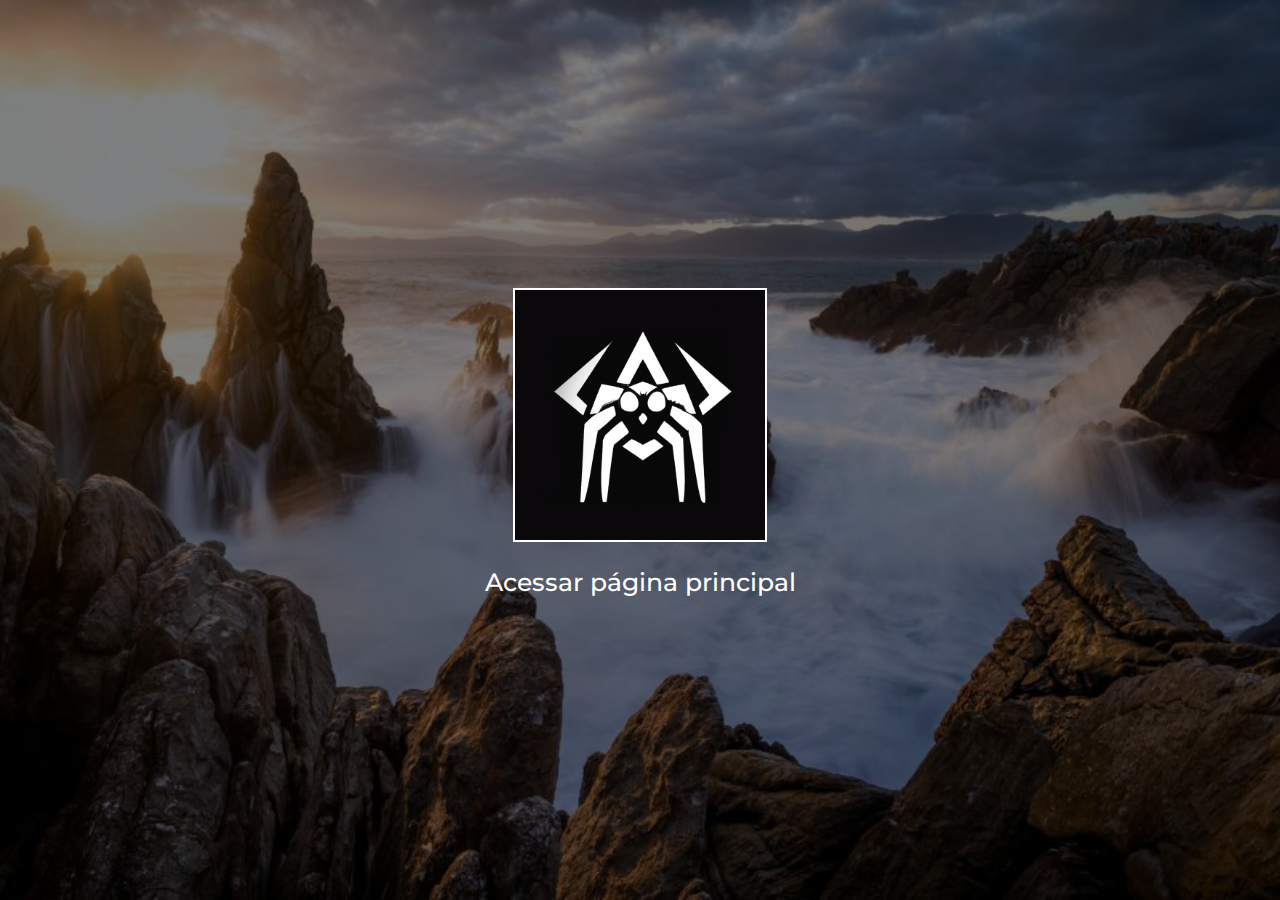
<file: src/index.html>
<!DOCTYPE html>
<html lang="en">
<head>
    <meta charset="UTF-8">
    <meta http-equiv="X-UA-Compatible" content="IE=edge">
    <meta name="viewport" content="width=device-width, initial-scale=1.0">
    <title>Início</title>
    <link rel="stylesheet" type="text/css" href="./app/assets/css/styles.css">
</head>
<body class="index">
    <div id="div1">
        <img src="./app/assets/imagens/fundo_index.jpg" id="fundo_index">
        <a href="./app/pages/pagina-principal.html">
            <img id="logo_acesso" src="./app/assets/imagens/Atticus.jpg">
            <p id="txt_inicio">Acessar página principal</p>
        </a>
    </div>
</img>
  
</body>
</html>
</file>
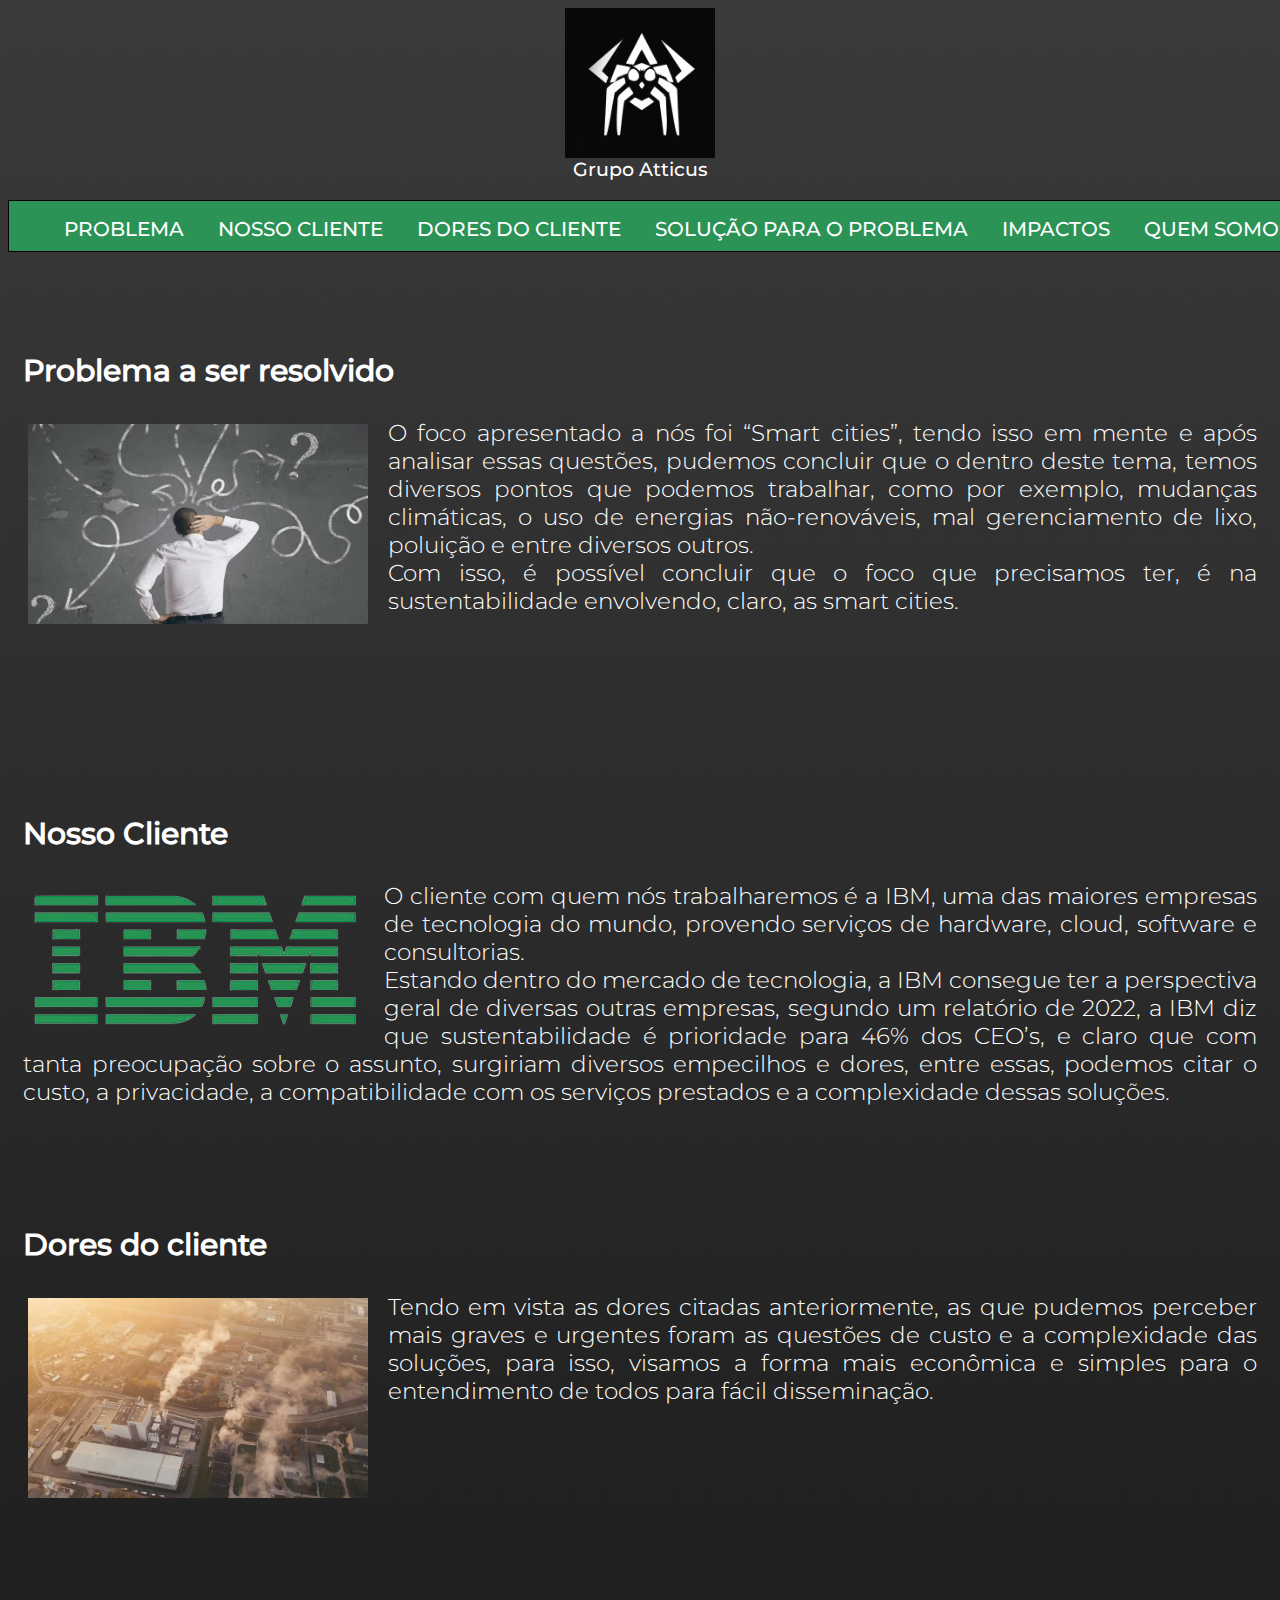
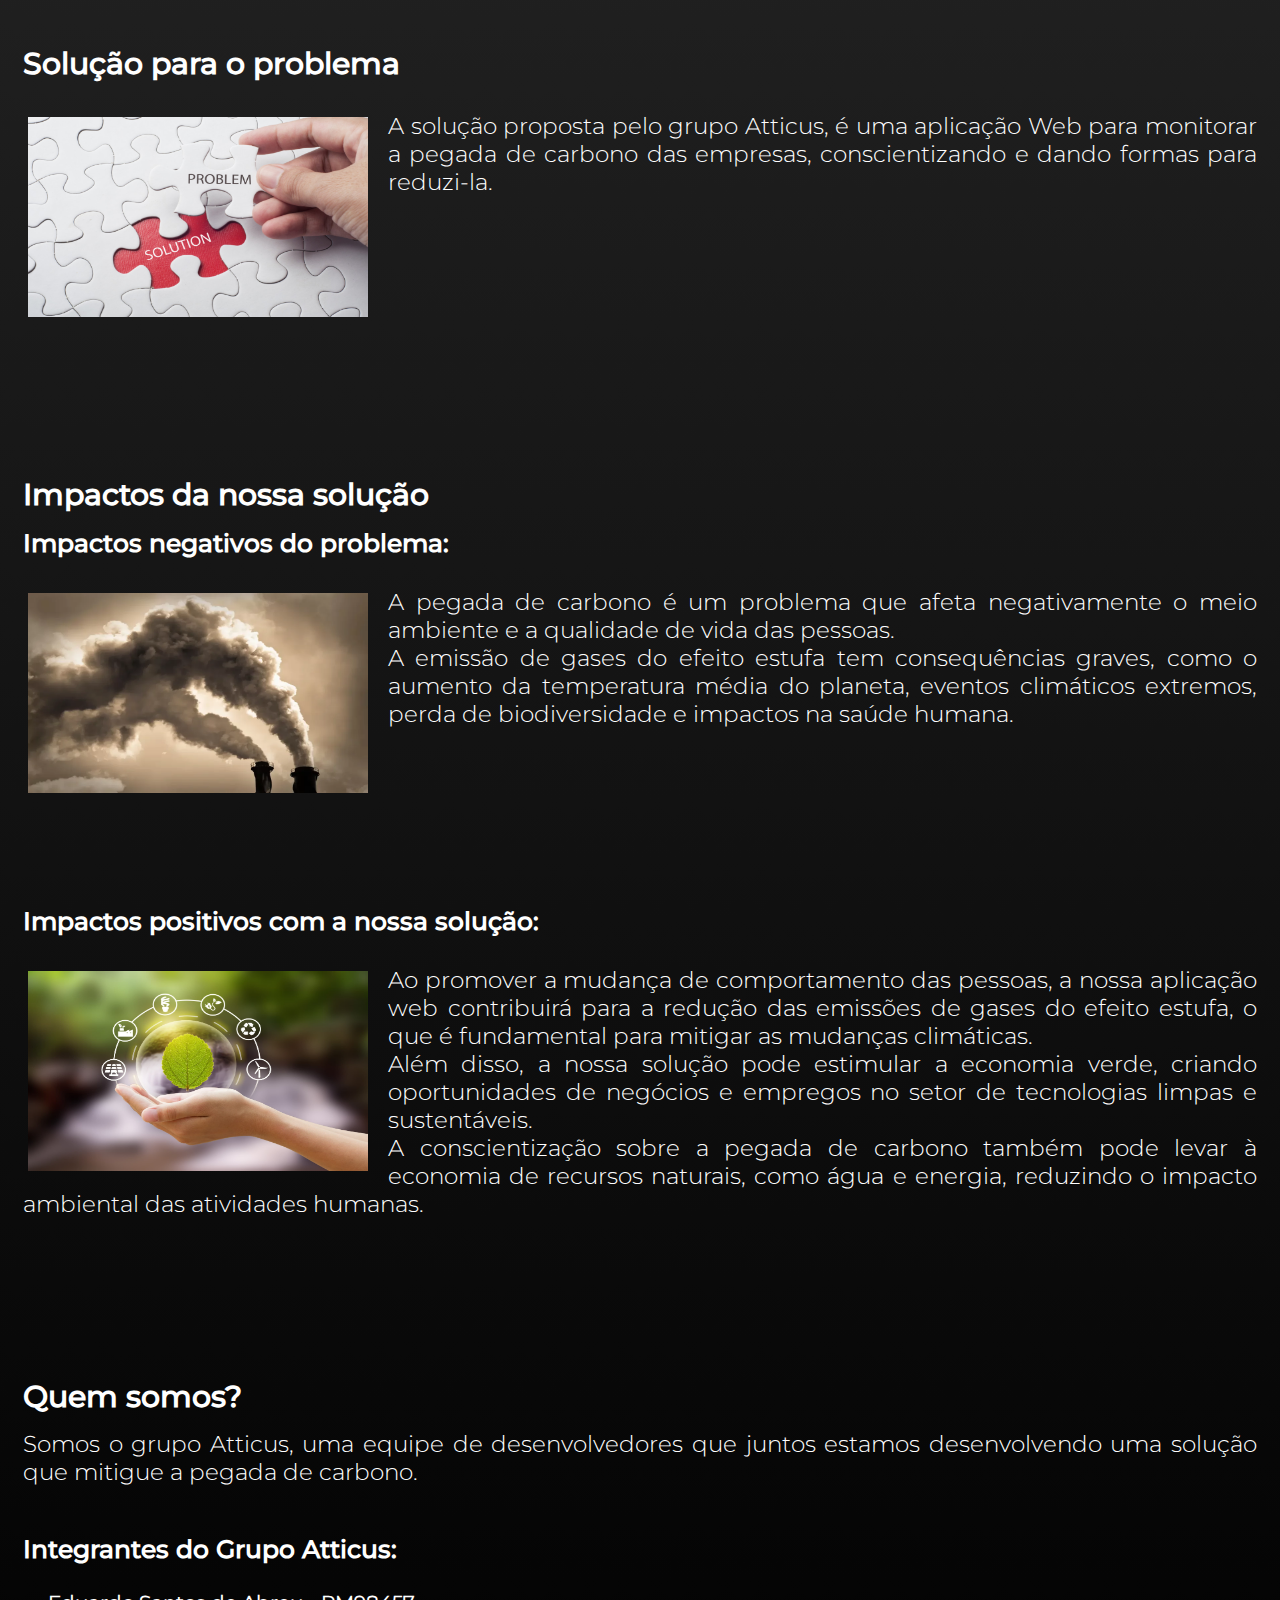
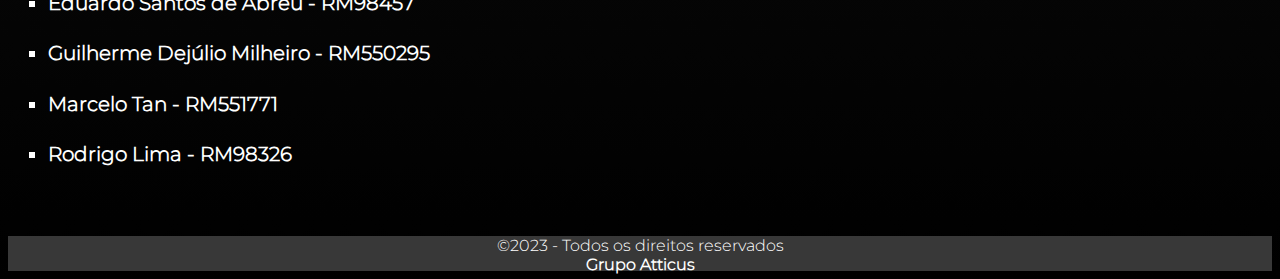
<file: src/app/pages/pagina-principal.html>
<!doctype html>
<html lang="en-US">
<head>
<meta charset="utf-8">
<meta http-equiv="X-UA-Compatible" content="IE=edge">
<meta name="viewport" content="width=device-width, initial-scale=1">
<title>Página Principal</title>
<link rel="stylesheet" type="text/css" href="../assets/css/styles.css">
</head>
<body>
<!-- Main Container -->
<div class="container"> 
  <!-- Navigation -->
  <header>
    <img class="logo" src="../assets/imagens/Atticus.jpg">
    <p class="logo_name">Grupo Atticus</p>

    <nav id="menu">
      <ul>
        <li><a href="#problema">PROBLEMA</a></li>
        <li><a href="#cliente">NOSSO CLIENTE</a></li>
        <li><a href="#dores">DORES DO CLIENTE</a></li>
        <li><a href="#solucao">SOLUÇÃO PARA O PROBLEMA</a></li>
        <li><a href="#impactos">IMPACTOS</a></li>
        <li><a href="#quemsomos">QUEM SOMOS?</a></li>
      </ul>
    </nav>
  </header>

  <!-- div Problema  -->
  <div class="problema" id="problema">
    <h2 class="subtitulo">Problema a ser resolvido</h2>
    <img id="img_problema" src="../assets/imagens/problema.jpg">
    <p class="text_column">O foco apresentado a nós foi “Smart cities”, 
      tendo isso em mente e após analisar essas questões, pudemos concluir que o dentro deste tema, 
      temos diversos pontos que podemos trabalhar, como por exemplo, mudanças climáticas, 
      o uso de energias não-renováveis, mal gerenciamento de lixo, poluição e entre diversos outros.
    <br>Com isso, é possível concluir que o foco que precisamos ter, é na sustentabilidade envolvendo, claro, as smart cities.</p>
  </div>

  <!-- div Cliente  -->
  <div class="cliente" id="cliente">
    <h2 class="subtitulo">Nosso Cliente</h2>
    <img id="logo_ibm" src="../assets/imagens/ibm_logo.png">
    <p class="text_column">O cliente com quem nós trabalharemos é a IBM, uma das maiores empresas de tecnologia do mundo, provendo serviços de hardware, cloud, software e consultorias. 
      <br>Estando dentro do mercado de tecnologia, a IBM consegue ter a perspectiva geral de diversas outras empresas, segundo um relatório de 2022, 
      a IBM diz que sustentabilidade é prioridade para 46% dos CEO’s, e claro que com tanta preocupação sobre o assunto, surgiriam diversos empecilhos e dores, entre essas, podemos citar o custo, 
      a privacidade, a compatibilidade com os serviços prestados e a complexidade dessas soluções.</p>
      
  </div>


  <!-- div Dores  -->
  <div class="dores" id="dores">
    <h2 class="subtitulo">Dores do cliente</h2>
    <img id="dores_img" src="../assets/imagens/impactos_negativos.jpg">
    <p class="text_column">Tendo em vista as dores citadas anteriormente, as que pudemos perceber mais graves e urgentes foram as questões de custo e a complexidade das soluções, 
      para isso, visamos a forma mais econômica e simples para o entendimento de todos para fácil disseminação.</p>
  </div>


  <!-- div Solução  -->
  <div class="solucao" id="solucao">
    <h2 class="subtitulo">Solução para o problema</h2>
    <img id="img_solucao" src="../assets/imagens/solucao.jpg">
    <p class="text_column">A solução proposta pelo grupo Atticus, é uma aplicação Web para monitorar a pegada de carbono das empresas, conscientizando e dando formas para reduzi-la.</p>
  </div>


  <!-- div Impactos  -->
  <div class="impactos" id="impactos">
    <h2 class="subtitulo">Impactos da nossa solução</h2>

    <!-- div Impactos negativos -->
    <div id="impactos_negativos">
      <h3 class="subtitulo1">Impactos negativos do problema:</h3>
      <img id="imp_neg_img" src="../assets/imagens/dores.jpg">
      <p class="text_column">A pegada de carbono é um problema que afeta negativamente o meio ambiente e a qualidade de vida das pessoas. 
        <br>A emissão de gases do efeito estufa tem consequências graves, como o aumento da temperatura média do planeta, eventos climáticos extremos, 
        perda de biodiversidade e impactos na saúde humana.</p>
      <br>
    </div>

    <!-- div Impactos Positivos -->
    <div id="impactos_positivos">
      <h3 class="subtitulo1">Impactos positivos com a nossa solução:</h3>
      <img id="imp_pos_img" src="../assets/imagens/impactos_positivos.jpg">
      <p class="text_column">Ao promover a mudança de comportamento das pessoas, a nossa aplicação web contribuirá para a redução das emissões de gases do efeito estufa, 
        o que é fundamental para mitigar as mudanças climáticas.
        <br>Além disso, a nossa solução pode estimular a economia verde, criando oportunidades de negócios e empregos no setor de tecnologias limpas e sustentáveis. 
        <br>A conscientização sobre a pegada de carbono também pode levar à economia de recursos naturais, como água e energia, reduzindo o impacto ambiental das atividades humanas.</p>
    </div>
  </div>

    <!-- div Quem somos  -->
    <div class="quemsomos" id="quemsomos">
      <h2 class="subtitulo">Quem somos?</h2>
      <p class="text_column">Somos o grupo Atticus, uma equipe de desenvolvedores que juntos estamos desenvolvendo uma solução que mitigue a pegada de carbono. </p>
      <br>
      <h3 class="subtitulo1">Integrantes do Grupo Atticus:</h3>
        <ul id="nomes">
          <li><h4>Eduardo Santos de Abreu - RM98457</li>
          <li><h4>Guilherme Dejúlio Milheiro - RM550295</h4></li>
          <li><h4>Marcelo Tan - RM551771</h4></li>
          <li><h4>Rodrigo Lima - RM98326</h4></li>
        </ul>    
  </div>

  <!-- Footer -->
  <footer>
    <!-- Copyrights Section -->
    <div>&copy;2023 - Todos os direitos reservados <br><strong>Grupo Atticus</strong></div>
  </div>
</footer>
  
</body>
</html>
</file>
<file: src/app/assets/css/styles.css>
@font-face {
    font-family: 'montserrat';
    src: url(../fonts/Montserrat-Medium.ttf);
}

@font-face {
    font-family: 'montserrat-txt';
    src: url(../fonts/Montserrat-Light.ttf);
}

body{
    background-image: linear-gradient(rgb(58, 58, 58), rgb(0, 0, 0));
}

li {
    font-size: 20px;
    margin-bottom: 10px;
}

#logo_acesso {
    height: 250px;
    width: 250px;
    position: relative;
    background-repeat: no-repeat;
    background-position: center;
    background-size: cover;
    display: block;
    margin: 0 auto;
    align-self: center;
    margin-top: 90%;
    border: 2px white solid;
}

#fundo_index {
    opacity: 0.5;
    position: absolute;
    top: 0;
    left: 0;
    width: 100%;
    height: 100%;
    object-fit: cover;
    z-index: -1;
}

.index {
    background-image: none;
    background-color: black;
}

#div1 {
    display: flex;
    justify-content: center;
    align-items: center;
}

#txt_inicio {
    text-decoration: dashed;
    color: white;
    text-align: center;
    font-size: 25px;
    font-family: 'montserrat';
    display: inline-block;
}

.logo{
    display: block;
    margin: auto;
    height: 150px;
    width: 150px;
}

.logo_name{
    font-size: 19px;
    text-align: center;
    margin-top: 0px;
    color: white;
    font-family: 'montserrat';    
}

.subtitulo {
    font-size: 30px;
    font-family: 'montserrat';
    font-weight: bold;
    margin: 15px;
    color:white
}

.subtitulo1 {
    font-size: 25px;
    font-family: 'montserrat';
    margin: 15px;
    color: white;
}

.text_column {
    font-size: 23px;
    font-family: 'montserrat-txt';
    text-align: justify;
    margin: 15px;
    color:white;
}

#menu {
    display: flex;
    margin: 0 auto 100px auto;
    width: 1350px;
    height: 50px;
    background-color: #2b9356;
    border:1px solid black;
}

#menu ul li {
    display: inline;
    padding: 10px;
    list-style: none;
}

#menu ul li a {
    font-size: 20px;
    font-family: 'montserrat';
    color: white;
    text-decoration: none;
    padding: 1px 5px;
}

#menu ul li a:hover{
    background-color: #68f056;
    color: black;
    cursor: pointer;
}

#logo_ibm{
    margin: 20px 20px 0 20px;
    float:left;
}

footer {
    height:35px;
    background-color: rgb(56, 56, 56);
    color: white;
    text-align: center;
    margin-top: 70px;
    font-family: 'montserrat-txt';
}

#img_problema {
    height: 200px;
    width: 340px;
    float:left;
    margin: 20px 20px 0 20px;
}

.problema {
    margin-bottom: 200px;
}

.problema p {
    margin-top: 30px;
    text-align: justify;
    max-width: 1920px;
}

.cliente {
    margin-bottom:120px;
}

.cliente p {
    margin-top: 30px;
    text-align: justify;
    max-width: 1920px;
}

#img_solucao {
    height: 200px;
    width: 340px;
    float:left;
    margin: 20px 20px 0 20px;
}

.solucao {
    margin-bottom: 280px;
}

.solucao p {
    margin-top: 30px;
    text-align: justify;
    max-width: 1920px;
}

#dores_img {
    height: 200px;
    width: 340px;
    float:left;
    margin: 20px 20px 0 20px;
}

.dores {
    margin-bottom: 240px;
}

.dores p {
    margin-top: 30px;
    text-align: justify;
    max-width: 1920px;
}

#imp_neg_img {
    height: 200px;
    width: 340px;
    float:left;
    margin: 20px 20px 0 20px;
}

#impactos_negativos {
    margin-bottom: 145px;
}

#impactos_negativos p {
    margin-top: 30px;
    text-align: justify;
    max-width: 1920px;
}

#imp_pos_img {
    height: 200px;
    width: 340px;
    float:left;
    margin: 20px 20px 0 20px;
}

#impactos_positivos {
    margin-bottom: 160px;
}

#impactos_positivos p {
    margin-top: 30px;
    text-align: justify;
    max-width: 1920px;
}

#nomes {
    list-style-type: square;
    color: white;
    font-family: 'montserrat-txt';
}
</file>
